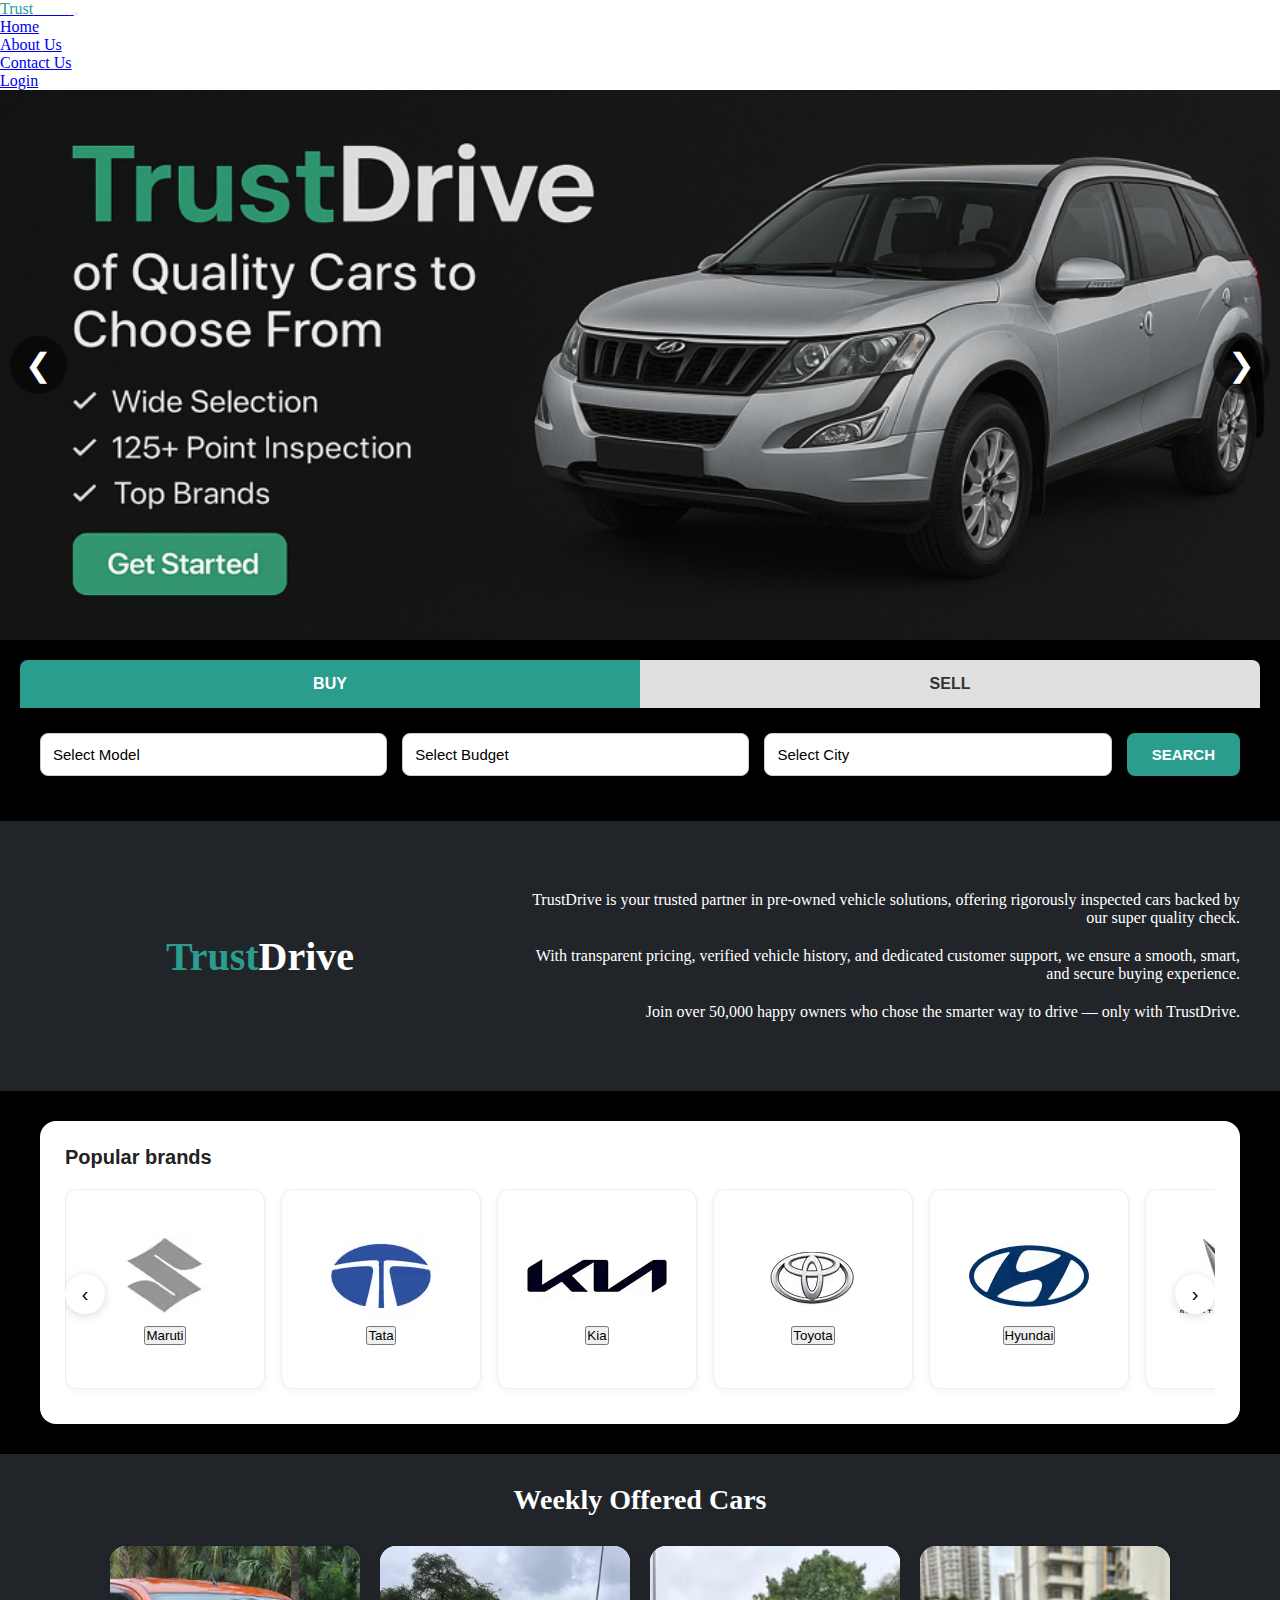
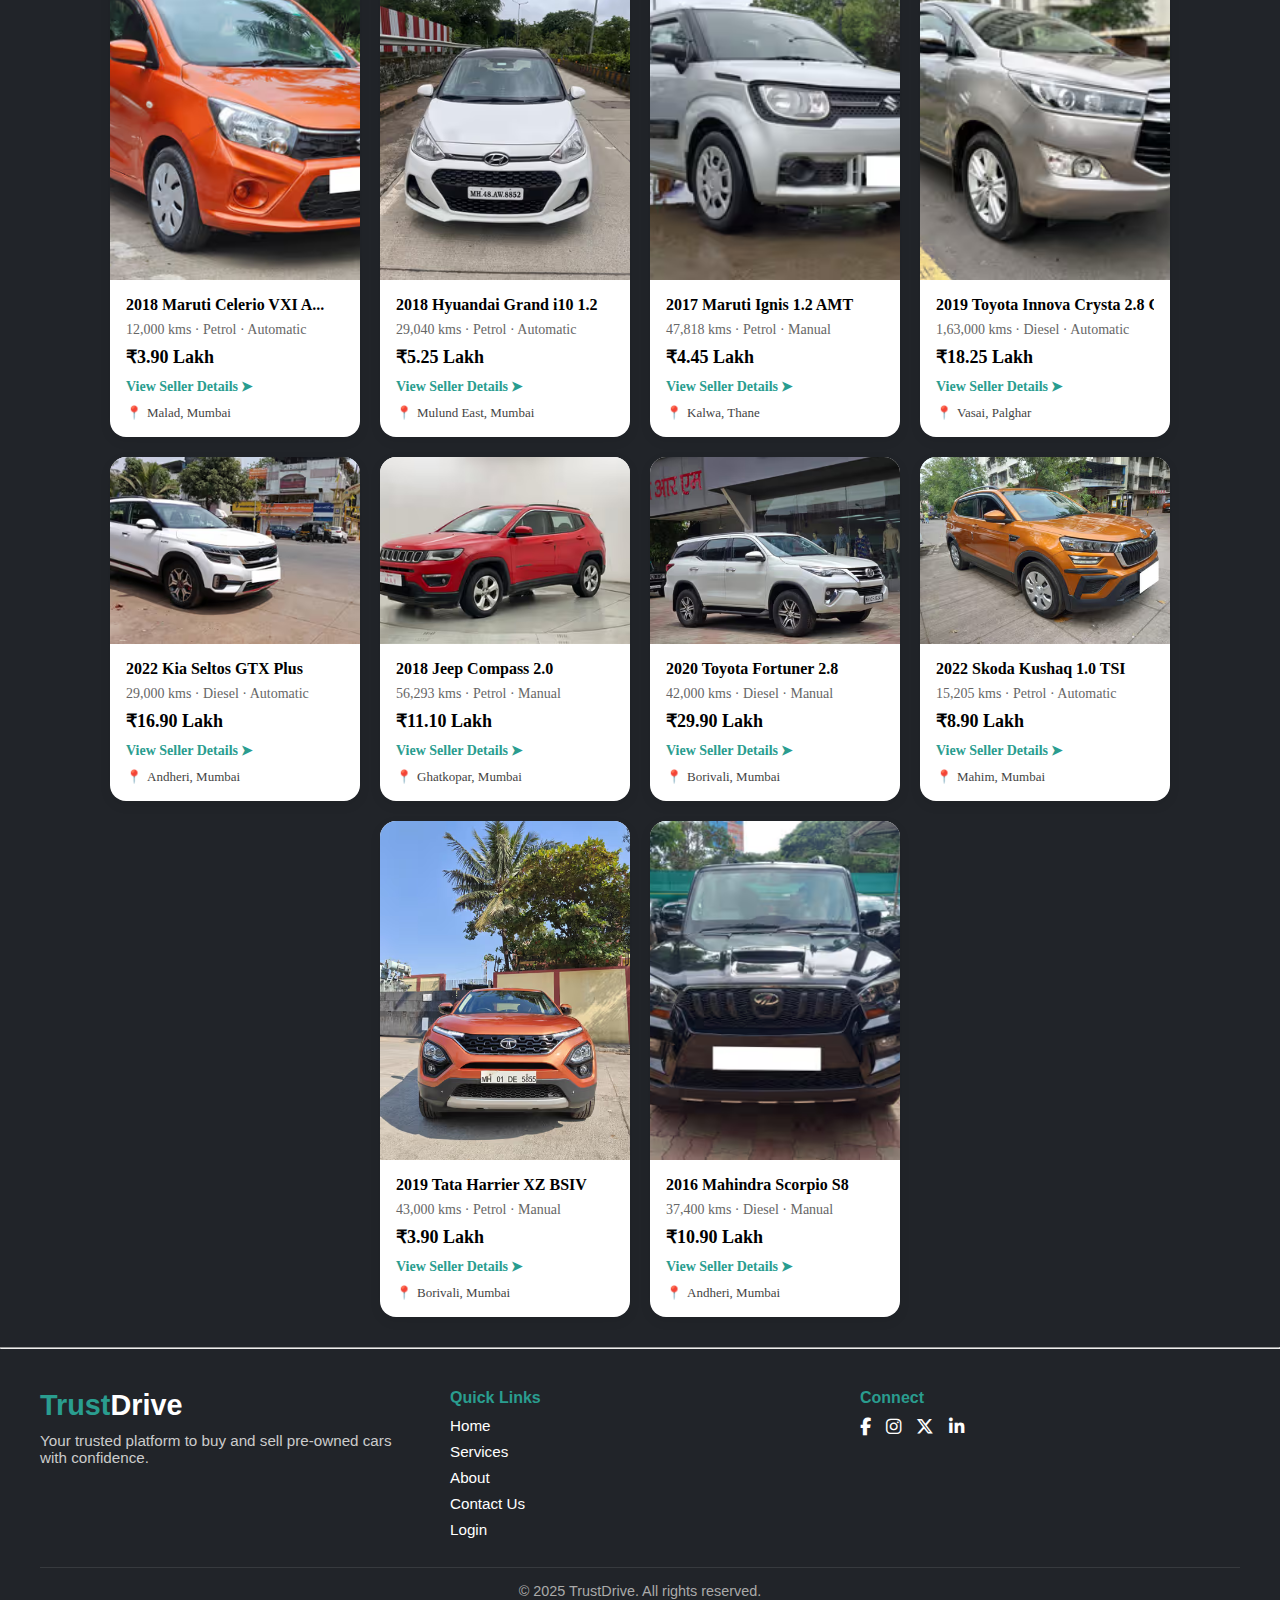
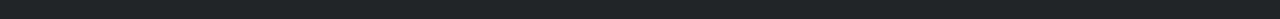
<file: index.html>
<!DOCTYPE html>
<html lang="en">
  <head>
    <meta charset="utf-8" />
    <meta name="viewport" content="width=device-width, initial-scale=1" />
    <title>Trust Drive</title>
    <link rel="stylesheet" href="/css/index.css" />
    <link
      href="https://cdn.jsdelivr.net/npm/bootstrap@5.3.7/dist/css/bootstrap.min.css"
      rel="stylesheet"
      integrity="sha384-LN+7fdVzj6u52u30Kp6M/trliBMCMKTyK833zpbD+pXdCLuTusPj697FH4R/5mcr"
      crossorigin="anonymous"
    />
     <link
      rel="stylesheet"
      href="https://cdnjs.cloudflare.com/ajax/libs/font-awesome/6.7.2/css/all.min.css"
      integrity="sha512-Evv84Mr4kqVGRNSgIGL/F/aIDqQb7xQ2vcrdIwxfjThSH8CSR7PBEakCr51Ck+w+/U6swU2Im1vVX0SVk9ABhg=="
      crossorigin="anonymous"
      referrerpolicy="no-referrer"
    />
  </head>

  <body>
    <nav class="navbar navbar-expand-lg navbar-dark bg-dark px-3">
      <a class="navbar-brand fw-bold" href="/index.html">
        <span style="color: #2a9d8f">Trust</span
        ><span style="color: #ffffff">Drive</span>
      </a>

      <button
        class="navbar-toggler"
        type="button"
        data-bs-toggle="collapse"
        data-bs-target="#navbarNav"
      >
        <span class="navbar-toggler-icon"></span>
      </button>

      <div class="collapse navbar-collapse w-100" id="navbarNav">
        <div class="d-flex justify-content-center flex-grow-1">
          <ul class="navbar-nav">
            <li class="nav-item">
              <a class="nav-link active" href="/index.html">Home</a>
            </li>
            <li class="nav-item">
              <a class="nav-link" href="/aboutus.html">About Us</a>
            </li>
            <li class="nav-item">
              <a class="nav-link" href="/contact-us.html">Contact Us</a>
            </li>
          </ul>
        </div>

        <ul class="navbar-nav ms-auto">
          <li class="nav-item">
            <a class="nav-link d-flex justify-content-center" href="/login.html">Login</a>
          </li>
        </ul>
      </div>
    </nav>

    <div class="carousel-container">
      <div class="carousel">
        <div
          class="carousel-slide active"
          style="background-image: url('/img/baanner1.png')"
        ></div>
        <div
          class="carousel-slide"
          style="background-image: url('/img/baanner2.png')"
        ></div>
        <div
          class="carousel-slide"
          style="background-image: url('/img/baanner3.png')"
        ></div>
        <div
          class="carousel-slide"
          style="background-image: url('/img/baanner4.png')"
        ></div>
      </div>
      <button class="prev" onclick="prevSlide()">❮</button>
      <button class="next" onclick="nextSlide()">❯</button>
    </div>

    <div class="car-tab-wrapper" style="background-color: black">
      <div class="tab-buttons">
        <button class="tab-btn active" data-tab="buy">BUY</button>
        <button class="tab-btn" data-tab="sell">SELL</button>
      </div>

      <div class="form-box">
        <form id="buy-form" class="tab-form active-form">
          <select>
            <option>Select Model</option>
          </select>
          <select>
            <option>Select Budget</option>
          </select>
          <select>
            <option>Select City</option>
          </select>
          <button type="submit" class="search-btn">SEARCH</button>
        </form>

        <form id="sell-form" class="tab-form">
          <select>
            <option>Select Model</option>
          </select>
          <select>
            <option>Model Year</option>
          </select>
          <select>
            <option>Select City</option>
          </select>
          <button type="submit" class="search-btn">SUBMIT</button>
        </form>
      </div>
    </div>

    <div class="information">
      <div class="brand">
        <p>
          <span style="color: #2a9d8f">Trust</span
          ><span style="color: #ffffff">Drive</span>
        </p>
      </div>

      <div class="rightinfo">
        <p>
          TrustDrive is your trusted partner in pre-owned vehicle solutions,
          offering rigorously inspected cars backed by our super quality check.
        </p>
        <p>
          With transparent pricing, verified vehicle history, and dedicated
          customer support, we ensure a smooth, smart, and secure buying
          experience.
        </p>
        <p>
          Join over 50,000 happy owners who chose the smarter way to drive —
          only with TrustDrive.
        </p>
      </div>
    </div>

    <div class="outer" style="background-color: black">
      <div class="brand-box">
        <h2 class="brand-title">Popular brands</h2>

        <div class="brand-scroll-wrapper hello">
          <button class="scroll-btn left" onclick="scrollBrandsLeft()">
            ‹
          </button>
          <div class="brand-scroll" id="brandScroll">
            <div class="brand-item">
              <img src="/img/maruti.avif" alt="Maruti" />
              <!-- <a href="/maruti.html"><span>Maruti</span></a> -->
               <button class="brandBtn" data-brand="maruti">Maruti</button>
            </div>
            <div class="brand-item">
              <img src="/img/tata.avif" alt="Tata" />
            
              <button class="brandBtn" data-brand="tata">Tata</button>
            </div>
            <div class="brand-item">
              <img src="/img/kia.avif" alt="Kia" />
              
              <button class="brandBtn" data-brand="kia">Kia</button>
            </div>
            <div class="brand-item">
              <img src="/img/toyota.avif" alt="Toyota" />
              
              <button class="brandBtn" data-brand="toyota">Toyota</button>
            </div>
            <div class="brand-item">
              <img src="/img/hyundai.avif" alt="Hyundai" />
              
              <button class="brandBtn" data-brand="hyundai">Hyundai</button>
            </div>
            <div class="brand-item">
              <img src="/img/mahindra.avif" alt="Mahindra" />
            
              <button class="brandBtn" data-brand="Mahindra">Mahindra</button>
            </div>
          </div>
          <button class="scroll-btn right" onclick="scrollBrandsRight()">
            ›
          </button>
        </div>
      </div>
    </div>


    
    <div class="card-container" style="background-color: #212429;">
      <h1 class="car-section-title">Weekly Offered Cars</h1>
      <div class="car-card">
        <img src="/carsForSale/Celerio 2018 VXI" alt="Car Image" />
        <div class="car-info">
          <h4>2018 Maruti Celerio VXI A...</h4>
          <div class="details">12,000 kms · Petrol · Automatic</div>
          <div class="price">₹3.90 Lakh</div>
          <div class="seller">View Seller Details ➤</div>
          <div class="location">Malad, Mumbai</div>
        </div>
      </div>

      <div class="car-card">
        <img src="/carsForSale/2018 Hyundai.avif" alt="Car Image" />
        <div class="car-info">
          <h4>2018 Hyuandai Grand i10 1.2</h4>
          <div class="details">29,040 kms · Petrol · Automatic</div>
          <div class="price">₹5.25 Lakh</div>
          <div class="seller">View Seller Details ➤</div>
          <div class="location">Mulund East, Mumbai</div>
        </div>
      </div>

      <div class="car-card">
        <img src="/carsForSale/2017 Maruti Ignis.avif" alt="Car Image" />
        <div class="car-info">
          <h4>2017 Maruti Ignis 1.2 AMT</h4>
          <div class="details">47,818 kms · Petrol · Manual</div>
          <div class="price">₹4.45 Lakh</div>
          <div class="seller">View Seller Details ➤</div>
          <div class="location">Kalwa, Thane</div>
        </div>
      </div>

      <div class="car-card">
        <img src="/carsForSale/2019 innova.avif" alt="Car Image" />
        <div class="car-info">
          <h4>2019 Toyota Innova Crysta 2.8 GX</h4>
          <div class="details">1,63,000 kms · Diesel · Automatic</div>
          <div class="price">₹18.25 Lakh</div>
          <div class="seller">View Seller Details ➤</div>
          <div class="location">Vasai, Palghar</div>
        </div>
      </div>

      <div class="car-card">
        <img src="/carsForSale/2022 Kia Seltos.avif" alt="Car Image" />
        <div class="car-info">
          <h4>2022 Kia Seltos GTX Plus</h4>
          <div class="details">29,000 kms · Diesel · Automatic</div>
          <div class="price">₹16.90 Lakh</div>
          <div class="seller">View Seller Details ➤</div>
          <div class="location">Andheri, Mumbai</div>
        </div>
      </div>

      <div class="car-card">
        <img src="/carsForSale/2018 Jeep Compass.avif" alt="Car Image" />
        <div class="car-info">
          <h4>2018 Jeep Compass 2.0</h4>
          <div class="details">56,293 kms · Petrol · Manual</div>
          <div class="price">₹11.10 Lakh</div>
          <div class="seller">View Seller Details ➤</div>
          <div class="location">Ghatkopar, Mumbai</div>
        </div>
      </div>


      <div class="car-card">
        <img src="/carsForSale/2020 Toyota Fortuner.avif" alt="Car Image" />
        <div class="car-info">
          <h4>2020 Toyota Fortuner 2.8 </h4>
          <div class="details">42,000 kms · Diesel · Manual</div>
          <div class="price">₹29.90 Lakh</div>
          <div class="seller">View Seller Details ➤</div>
          <div class="location">Borivali, Mumbai</div>
        </div>
      </div>

      <div class="car-card">
        <img src="/carsForSale/2022 Skoda Kushaq.avif" alt="Car Image" />
        <div class="car-info">
          <h4>2022 Skoda Kushaq 1.0 TSI</h4>
          <div class="details">15,205 kms · Petrol · Automatic</div>
          <div class="price">₹8.90 Lakh</div>
          <div class="seller">View Seller Details ➤</div>
          <div class="location">Mahim, Mumbai</div>
        </div>
      </div>

      <div class="car-card">
        <img src="/carsForSale/2019 tata Harrier.avif" alt="Car Image" />
        <div class="car-info">
          <h4>2019 Tata Harrier XZ BSIV</h4>
          <div class="details">43,000 kms · Petrol · Manual</div>
          <div class="price">₹3.90 Lakh</div>
          <div class="seller">View Seller Details ➤</div>
          <div class="location">Borivali, Mumbai</div>
        </div>
      </div>


      <div class="car-card">
        <img src="/carsForSale/2016 mahindra scorpio.avif" alt="Car Image" />
        <div class="car-info">
          <h4>2016 Mahindra Scorpio S8</h4>
          <div class="details">37,400 kms · Diesel · Manual</div>
          <div class="price">₹10.90 Lakh</div>
          <div class="seller">View Seller Details ➤</div>
          <div class="location">Andheri, Mumbai</div>
        </div>
      </div>
    </div>
<hr>
    <section class="testimonial-container">
     
    </section>


     

    
<footer class="trustdrive-footer">
  <div class="footer-container">
    <div class="footer-brand">
      <h2><span style="color: #2A9D8F;">Trust</span><span style="color: #FFFFFF;">Drive</span></h2>
      <p>Your trusted platform to buy and sell pre-owned cars with confidence.</p>
    </div>

    <div class="footer-links">
      <h4>Quick Links</h4>
      <ul>
        <li><a href="/index.html">Home</a></li>
        <li><a href="#">Services</a></li>
        <li><a href="/aboutus.html">About</a></li>
        <li><a href="/contact-us.html">Contact Us</a></li>
        <li><a href="/login.html">Login</a></li>
      </ul>
    </div>

    <div class="footer-social">
      <h4>Connect</h4>
      <div class="social-icons">
        <a href="#"><i class="fab fa-facebook-f"></i></a>
        <a href="#"><i class="fab fa-instagram"></i></a>
        <a href="#"><i class="fab fa-x-twitter"></i></a>
        <a href="#"><i class="fab fa-linkedin-in"></i></a>
      </div>
    </div>
  </div>

  <div class="footer-bottom">
    <p>&copy; 2025 TrustDrive. All rights reserved.</p>
  </div>
</footer>

    <script
      src="https://cdn.jsdelivr.net/npm/bootstrap@5.3.7/dist/js/bootstrap.bundle.min.js"
      integrity="sha384-ndDqU0Gzau9qJ1lfW4pNLlhNTkCfHzAVBReH9diLvGRem5+R9g2FzA8ZGN954O5Q"
      crossorigin="anonymous"
    ></script>
    <script src="/js/script.js"></script>
    <script src="/js/carFetch.js"></script>
  </body>
</html>
</file>
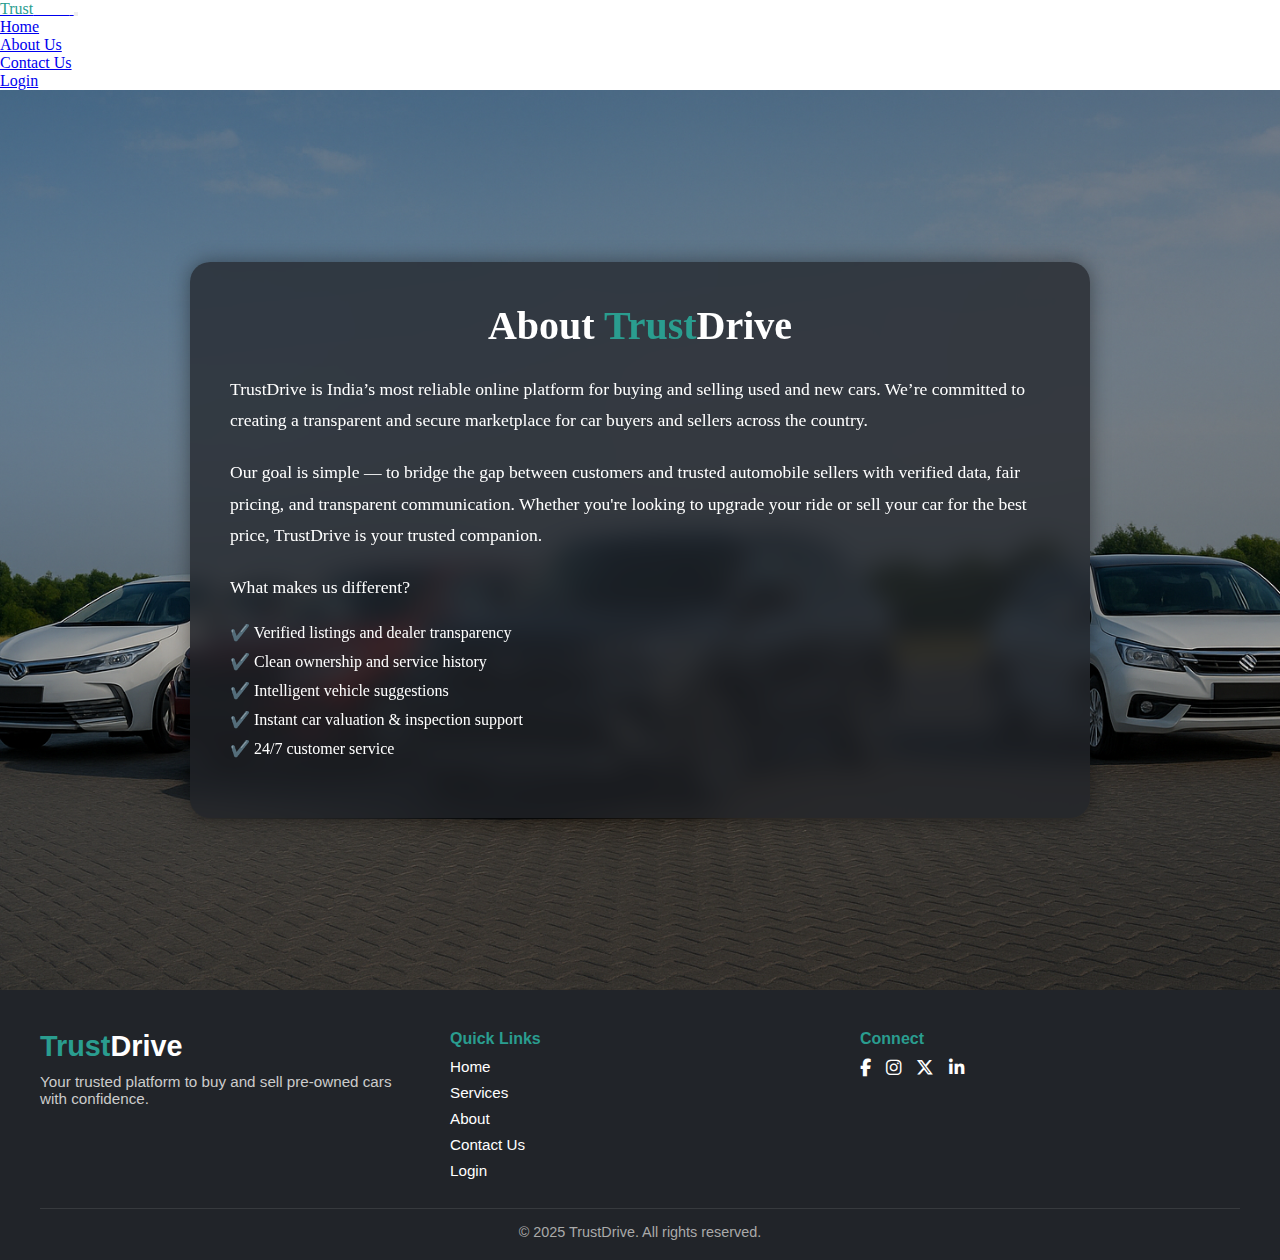
<file: aboutus.html>
<!DOCTYPE html>
<html lang="en">
<head>
    <meta charset="UTF-8">
    <meta name="viewport" content="width=device-width, initial-scale=1.0">
    <title>About Us</title>
</head>
<link rel="stylesheet" href="/css/aboutus.css" />
    <link
      href="https://cdn.jsdelivr.net/npm/bootstrap@5.3.7/dist/css/bootstrap.min.css"
      rel="stylesheet"
      integrity="sha384-LN+7fdVzj6u52u30Kp6M/trliBMCMKTyK833zpbD+pXdCLuTusPj697FH4R/5mcr"
      crossorigin="anonymous"
    />
     <link
      rel="stylesheet"
      href="https://cdnjs.cloudflare.com/ajax/libs/font-awesome/6.7.2/css/all.min.css"
      integrity="sha512-Evv84Mr4kqVGRNSgIGL/F/aIDqQb7xQ2vcrdIwxfjThSH8CSR7PBEakCr51Ck+w+/U6swU2Im1vVX0SVk9ABhg=="
      crossorigin="anonymous"
      referrerpolicy="no-referrer"
    />
<body>
    <nav class="navbar navbar-expand-lg navbar-dark bg-dark px-3">
      <a class="navbar-brand fw-bold" href="/index.html">
        <span style="color: #2a9d8f">Trust</span
        ><span style="color: #ffffff">Drive</span>
      </a>

      <button
        class="navbar-toggler"
        type="button"
        data-bs-toggle="collapse"
        data-bs-target="#navbarNav"
      >
        <span class="navbar-toggler-icon"></span>
      </button>

      <div class="collapse navbar-collapse w-100" id="navbarNav">
        <div class="d-flex justify-content-center flex-grow-1">
          <ul class="navbar-nav">
            <li class="nav-item">
              <a class="nav-link active" href="/index.html">Home</a>
            </li>
           
            <li class="nav-item">
              <a class="nav-link" href="/aboutus.html">About Us</a>
            </li>
            <li class="nav-item">
              <a class="nav-link" href="/contact-us.html">Contact Us</a>
            </li>
          </ul>
        </div>

        <ul class="navbar-nav ms-auto">
          <li class="nav-item">
            <a class="nav-link d-flex justify-content-center" href="/login.html">Login</a>
          </li>
        </ul>
      </div>
    </nav>


 <div class="about-container">
    <div class="overlay">
      <div class="about-box">
        <h1>About <span class="green">Trust</span><span class="white">Drive</span></h1>
        <p>
          TrustDrive is India’s most reliable online platform for buying and selling used and new cars.
          We’re committed to creating a transparent and secure marketplace for car buyers and sellers across the country.
        </p>
        <p>
          Our goal is simple — to bridge the gap between customers and trusted automobile sellers with verified data,
          fair pricing, and transparent communication. Whether you're looking to upgrade your ride or sell your car
          for the best price, TrustDrive is your trusted companion.
        </p>
        <p>What makes us different?</p>
        <ul>
          <li>✔️ Verified listings and dealer transparency</li>
          <li>✔️ Clean ownership and service history</li>
          <li>✔️ Intelligent vehicle suggestions</li>
          <li>✔️ Instant car valuation & inspection support</li>
          <li>✔️ 24/7 customer service</li>
        </ul>
       
      </div>
    </div>
  </div>

    
<footer class="trustdrive-footer">
  <div class="footer-container">
    <div class="footer-brand">
      <h2><span style="color: #2A9D8F;">Trust</span><span style="color: #FFFFFF;">Drive</span></h2>
      <p>Your trusted platform to buy and sell pre-owned cars with confidence.</p>
    </div>

    <div class="footer-links">
      <h4>Quick Links</h4>
      <ul>
        <li><a href="/index.html">Home</a></li>
        <li><a href="#">Services</a></li>
        <li><a href="#">About</a></li>
        <li><a href="/contact-us.html">Contact Us</a></li>
        <li><a href="#">Login</a></li>
      </ul>
    </div>

    <div class="footer-social">
      <h4>Connect</h4>
      <div class="social-icons">
        <a href="#"><i class="fab fa-facebook-f"></i></a>
        <a href="#"><i class="fab fa-instagram"></i></a>
        <a href="#"><i class="fab fa-x-twitter"></i></a>
        <a href="#"><i class="fab fa-linkedin-in"></i></a>
      </div>
    </div>
  </div>

  <div class="footer-bottom">
    <p>&copy; 2025 TrustDrive. All rights reserved.</p>
  </div>
</footer>
</body>
 <script
      src="https://cdn.jsdelivr.net/npm/bootstrap@5.3.7/dist/js/bootstrap.bundle.min.js"
      integrity="sha384-ndDqU0Gzau9qJ1lfW4pNLlhNTkCfHzAVBReH9diLvGRem5+R9g2FzA8ZGN954O5Q"
      crossorigin="anonymous"
    ></script>
    <script src="/js/script.js"></script>
</html>
</file>
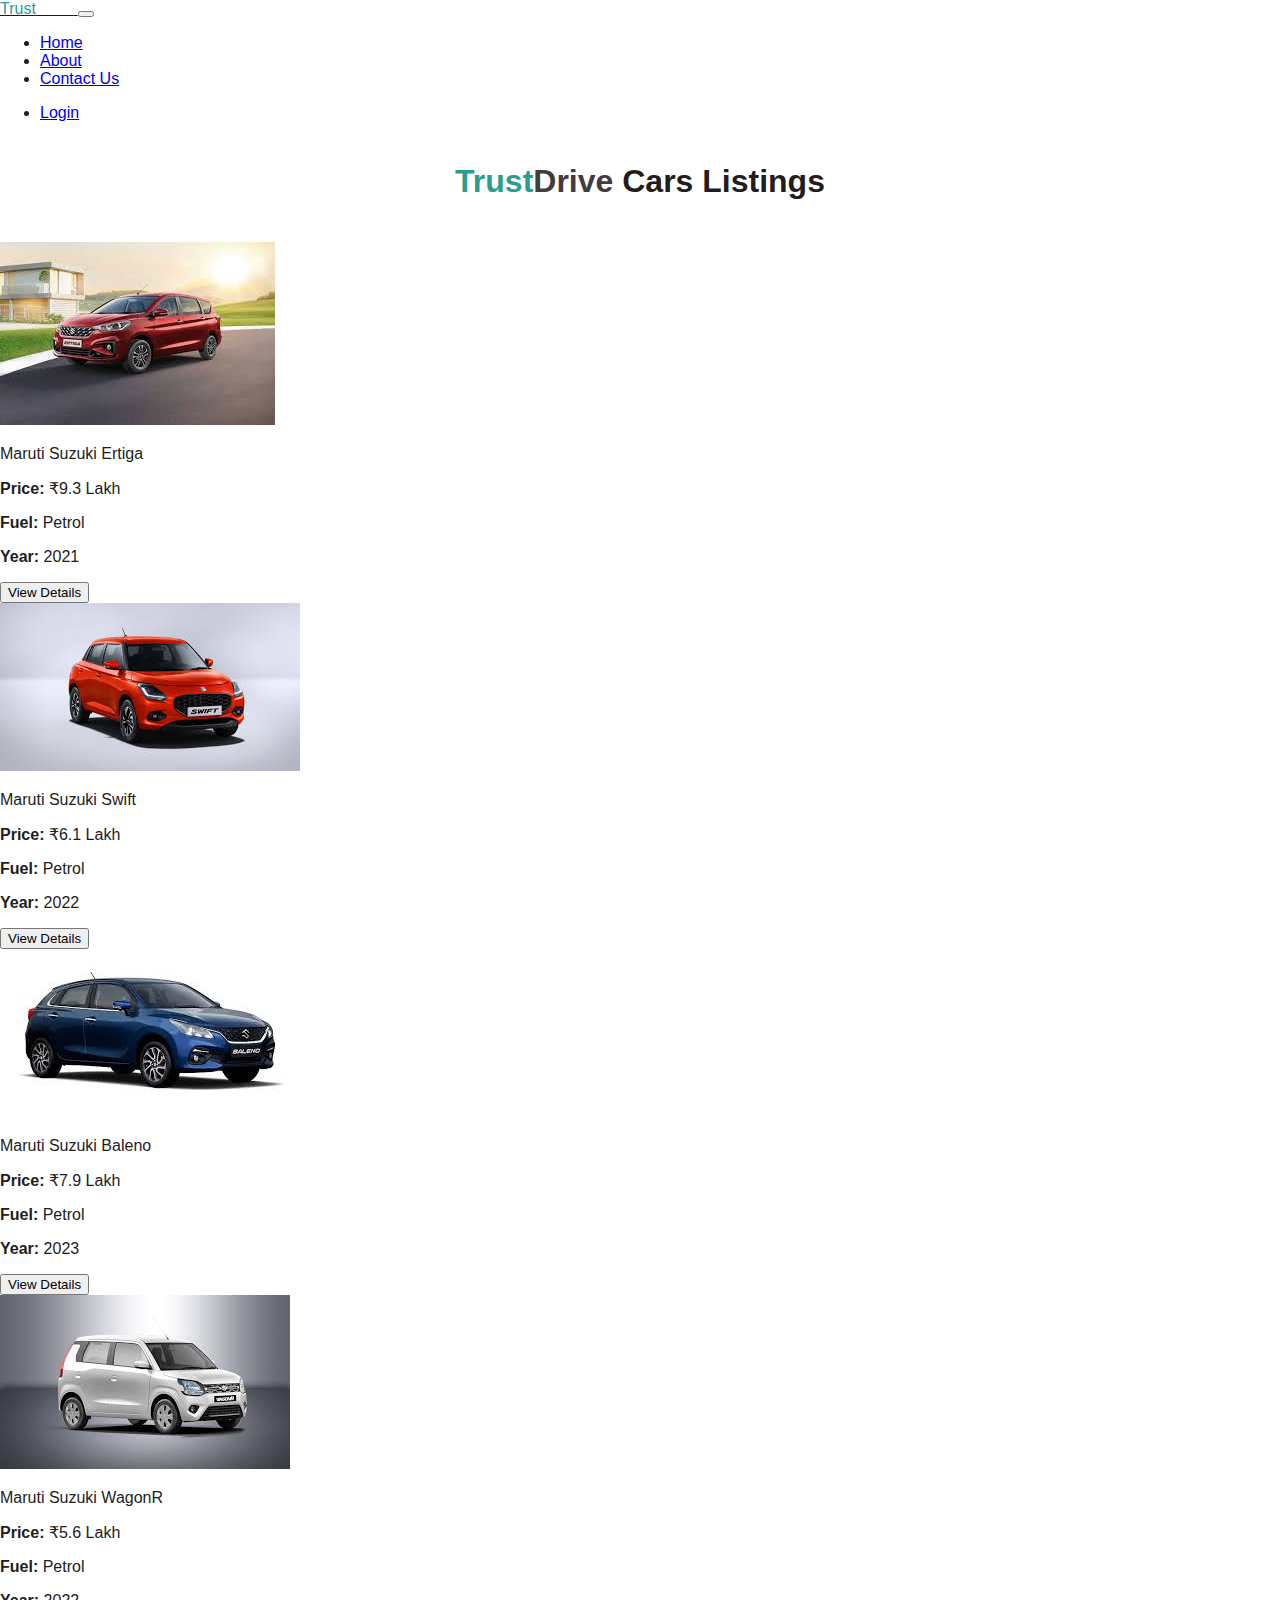
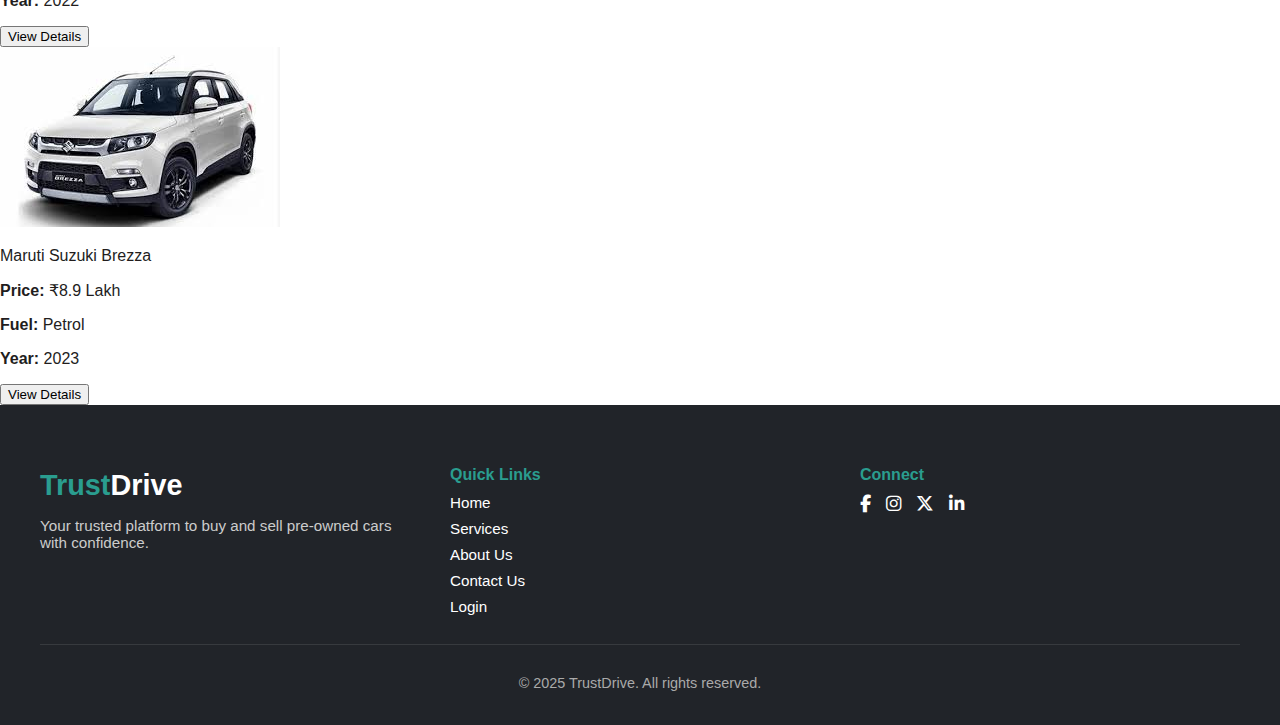
<file: Carpage.html>
<!DOCTYPE html>
<html lang="en">
<head>
    <meta charset="UTF-8">
    <meta name="viewport" content="width=device-width, initial-scale=1.0">
    <title>CarPage</title>
   
    <link rel="stylesheet" href="/css/maruti.css" />
    <link
      href="https://cdn.jsdelivr.net/npm/bootstrap@5.3.7/dist/css/bootstrap.min.css"
      rel="stylesheet"
      integrity="sha384-LN+7fdVzj6u52u30Kp6M/trliBMCMKTyK833zpbD+pXdCLuTusPj697FH4R/5mcr"
      crossorigin="anonymous"
    />
     <link
      rel="stylesheet"
      href="https://cdnjs.cloudflare.com/ajax/libs/font-awesome/6.7.2/css/all.min.css"
      integrity="sha512-Evv84Mr4kqVGRNSgIGL/F/aIDqQb7xQ2vcrdIwxfjThSH8CSR7PBEakCr51Ck+w+/U6swU2Im1vVX0SVk9ABhg=="
      crossorigin="anonymous"
      referrerpolicy="no-referrer"
    />
</head>
<body>
    <nav class="navbar navbar-expand-lg navbar-dark bg-dark px-3">
      <a class="navbar-brand fw-bold" href="/index.html">
        <span style="color: #2a9d8f">Trust</span
        ><span style="color: #ffffff">Drive</span>
      </a>

      <button
        class="navbar-toggler"
        type="button"
        data-bs-toggle="collapse"
        data-bs-target="#navbarNav"
      >
        <span class="navbar-toggler-icon"></span>
      </button>

      <div class="collapse navbar-collapse w-100" id="navbarNav">
        <div class="d-flex justify-content-center flex-grow-1">
          <ul class="navbar-nav">
            <li class="nav-item">
              <a class="nav-link active" href="/index.html">Home</a>
            </li>
            
            <li class="nav-item">
              <a class="nav-link" href="/aboutus.html">About</a>
            </li>
            <li class="nav-item">
              <a class="nav-link" href="/contact-us.html">Contact Us</a>
            </li>
          </ul>
        </div>

        <ul class="navbar-nav ms-auto">
          <li class="nav-item">
            <a class="nav-link d-flex justify-content-center" href="/login.html">Login</a>
          </li>
        </ul>
      </div>
    </nav>


    <h1 class="page-heading">
    <span style="color: #2A9D8F;">Trust</span><span style="color: rgb(68, 60, 60);">Drive</span> Cars Listings
  </h1>

  <div class="card_container"></div>


    <footer class="trustdrive-footer">
  <div class="footer-container">
    <div class="footer-brand">
      <h2><span style="color: #2A9D8F;">Trust</span><span style="color: #FFFFFF;">Drive</span></h2>
      <p>Your trusted platform to buy and sell pre-owned cars with confidence.</p>
    </div>

    <div class="footer-links">
      <h4>Quick Links</h4>
      <ul>
        <li><a href="/index.html">Home</a></li>
        <li><a href="#">Services</a></li>
        <li><a href="/aboutus.html">About Us</a></li>
        <li><a href="/contact-us.html">Contact Us</a></li>
        <li><a href="/login.html">Login</a></li>
      </ul>
    </div>

    <div class="footer-social">
      <h4>Connect</h4>
      <div class="social-icons">
        <a href="#"><i class="fab fa-facebook-f"></i></a>
        <a href="#"><i class="fab fa-instagram"></i></a>
        <a href="#"><i class="fab fa-x-twitter"></i></a>
        <a href="#"><i class="fab fa-linkedin-in"></i></a>
      </div>
    </div>
  </div>

  <div class="footer-bottom">
    <p>&copy; 2025 TrustDrive. All rights reserved.</p>
  </div>
</footer>
 <script src="/js/script.js"></script>
    <script src="/js/carFetch.js"></script>
</body>
</html>
</file>
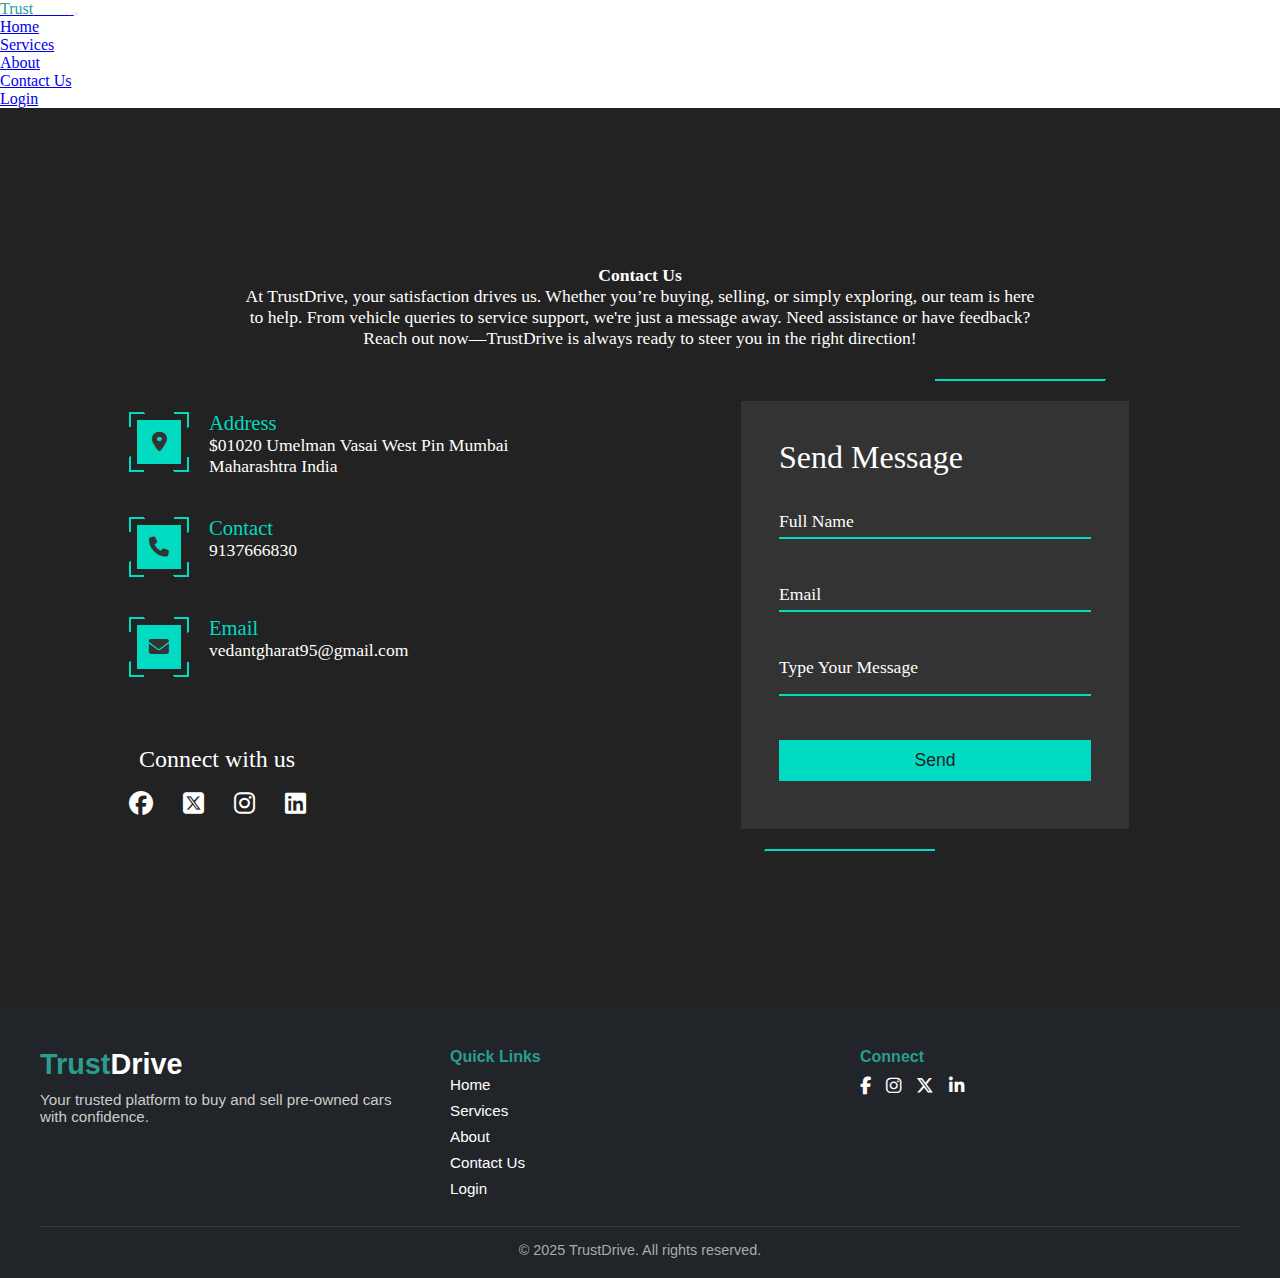
<file: contact-us.html>
<!DOCTYPE html>
<html lang="en">
  <head>
    <meta charset="UTF-8" />
    <meta name="viewport" content="width=device-width, initial-scale=1.0" />
    <link rel="stylesheet" href="/css/contact-us.css" />
    <link
      rel="stylesheet"
      href="https://cdnjs.cloudflare.com/ajax/libs/font-awesome/6.7.2/css/all.min.css"
      integrity="sha512-Evv84Mr4kqVGRNSgIGL/F/aIDqQb7xQ2vcrdIwxfjThSH8CSR7PBEakCr51Ck+w+/U6swU2Im1vVX0SVk9ABhg=="
      crossorigin="anonymous"
      referrerpolicy="no-referrer"
    />
     <link
      href="https://cdn.jsdelivr.net/npm/bootstrap@5.3.7/dist/css/bootstrap.min.css"
      rel="stylesheet"
      integrity="sha384-LN+7fdVzj6u52u30Kp6M/trliBMCMKTyK833zpbD+pXdCLuTusPj697FH4R/5mcr"
      crossorigin="anonymous"
    />
    <title>Contact Us</title>
  </head>
  <body>

    <nav class="navbar navbar-expand-lg navbar-dark bg-dark px-3">
      <a class="navbar-brand fw-bold" href="/index.html">
        <span style="color: #2a9d8f">Trust</span
        ><span style="color: #ffffff">Drive</span>
      </a>

      <button
        class="navbar-toggler"
        type="button"
        data-bs-toggle="collapse"
        data-bs-target="#navbarNav"
      >
        <span class="navbar-toggler-icon"></span>
      </button>

      <div class="collapse navbar-collapse w-100" id="navbarNav">
        <div class="d-flex justify-content-center flex-grow-1">
          <ul class="navbar-nav">
            <li class="nav-item">
              <a class="nav-link active" href="/index.html">Home</a>
            </li>
            <li class="nav-item">
              <a class="nav-link" href="#">Services</a>
            </li>
            <li class="nav-item">
              <a class="nav-link" href="#">About</a>
            </li>
            <li class="nav-item">
              <a class="nav-link" href="/contact-us.html">Contact Us</a>
            </li>
          </ul>
        </div>

        <ul class="navbar-nav ms-auto">
          <li class="nav-item">
            <a class="nav-link d-flex justify-content-center" href="/login.html">Login</a>
          </li>
        </ul>
      </div>
    </nav>



    <section class="contact">
      <div class="content">
        <h2>Contact Us</h2>
        <p>
          At TrustDrive, your satisfaction drives us. Whether you’re buying, selling, or simply exploring, our team is here to help. From vehicle queries to service support, we're just a message away. Need assistance or have feedback? Reach out now—TrustDrive is always ready to steer you in the right direction!
        </p>
      </div>
      <div class="container">
        <div class="contactInfo">
          <div class="box">
            <div class="icon">
              <b><i class="fa-solid fa-location-dot"></i></b>
            </div>
            <div class="text">
              <h3>Address</h3>
              <p>
                $01020 Umelman Vasai West Pin Mumbai <br />Maharashtra India
              </p>
            </div>
          </div>
          <div class="box">
            <div class="icon">
              <b><i class="fa-solid fa-phone"></i></b>
            </div>
            <div class="text">
              <h3>Contact</h3>
              <p>9137666830</p>
            </div>
          </div>
          <div class="box">
            <div class="icon">
              <b><i class="fa-solid fa-envelope"></i></b>
            </div>
            <div class="text">
              <h3>Email</h3>
              <p>vedantgharat95@gmail.com</p>
            </div>
          </div>
          <h2 class="txt">Connect with us</h2>
          <ul class="sci">
            <li>
              <a href="#"><i class="fa-brands fa-facebook"></i></a>
            </li>
            <li>
              <a href="#"><i class="fa-brands fa-square-x-twitter"></i></a>
            </li>
            <li>
              <a href="#"><i class="fa-brands fa-instagram"></i></a>
            </li>
            <li>
              <a href="#"><i class="fa-brands fa-linkedin"></i></a>
            </li>
          </ul>
        </div>

        <div class="contactForm">
          <form action="">
            <h2>Send Message</h2>
            <div class="inputBox">
              <input type="text" name="" required="required">
              <span>Full Name</span>
            </div>
            <div class="inputBox">
              <input type="text" name="" required="required">
              <span>Email</span>
            </div>
            <div class="inputBox">
              <textarea name="" required="required" ></textarea>
              <span>Type Your Message</span>
            </div>
            <div class="inputBox">
              <input type="submit" value="Send">
            </div>
          </form>
        </div>
      </div>
    </section>

    <footer class="trustdrive-footer">
  <div class="footer-container">
    <div class="footer-brand">
      <h2><span style="color: #2A9D8F;">Trust</span><span style="color: #FFFFFF;">Drive</span></h2>
      <p>Your trusted platform to buy and sell pre-owned cars with confidence.</p>
    </div>

    <div class="footer-links">
      <h4>Quick Links</h4>
      <ul>
        <li><a href="/index.html">Home</a></li>
        <li><a href="#">Services</a></li>
        <li><a href="#">About</a></li>
        <li><a href="/contact-us.html">Contact Us</a></li>
        <li><a href="#">Login</a></li>
      </ul>
    </div>

    <div class="footer-social">
      <h4>Connect</h4>
      <div class="social-icons">
        <a href="#"><i class="fab fa-facebook-f"></i></a>
        <a href="#"><i class="fab fa-instagram"></i></a>
        <a href="#"><i class="fab fa-x-twitter"></i></a>
        <a href="#"><i class="fab fa-linkedin-in"></i></a>
      </div>
    </div>
  </div>

  <div class="footer-bottom">
    <p>&copy; 2025 TrustDrive. All rights reserved.</p>
  </div>
</footer>

    <script
      src="https://cdn.jsdelivr.net/npm/bootstrap@5.3.7/dist/js/bootstrap.bundle.min.js"
      integrity="sha384-ndDqU0Gzau9qJ1lfW4pNLlhNTkCfHzAVBReH9diLvGRem5+R9g2FzA8ZGN954O5Q"
      crossorigin="anonymous"
    ></script>
    <script src="/js/script.js"></script>
  </body>
</html>
</file>
<file: css/index.css>
@import url("https://fonts.googleapis.com/css2?family=Roboto:wght@400;500;700&display=swap");


* {
  margin: 0;
  padding: 0;
  box-sizing: border-box;
  
  
}

html, body {
  height: 100%;
}

/*Navbar*/
nav ul{
    gap: 20px;
  
}

.nav-brand{
    font-weight: bold;
}

/*Slider*/
.carousel-container {
  position: relative;
  width: 100%;
  max-width: 100%;
  height: 550px;
  overflow: hidden;
  margin: 0 auto;
}

.carousel {
  display: flex;
  width: 100%;
  height: 100%;
}

.carousel-slide {
  width: 100%;
  height: 550px;
  background-size: 100% 100%; 
  background-position: center;
  background-repeat: no-repeat;
  display: none;
}

.carousel-slide.active {
  display: block;
}

.prev, .next {
  position: absolute;
  top: 50%;
  transform: translateY(-50%);
  background-color: rgba(0,0,0,0.5);
  border: none;
  color: white;
  font-size: 2rem;
  padding: 10px 15px;
  cursor: pointer;
  z-index: 2;
  border-radius: 50%;
}

.prev:hover, .next:hover {
  background-color: rgba(0,0,0,0.7);
}

.prev { left: 10px; }
.next { right: 10px; }


/*Buy Sell Toggle*/
.car-tab-wrapper {
  width: 100%;
  margin-top: 0; /* or try -20px if needed */
  padding-top: 0;
  padding: 20px;
}

.tab-buttons {
  display: flex;
  border-radius: 8px 8px 0 0;
  overflow: hidden;
  position: relative;
}

.tab-btn {
  flex: 1;
  padding: 15px 0;
  text-align: center;
  font-weight: bold;
  font-size: 16px;
  text-transform: uppercase;
  background-color: #e0e0e0;
  color: #333;
  border: none;
  cursor: pointer;
  position: relative;
  transition: background-color 0.3s ease;
}

.tab-btn.active {
  background-color: #2a9d8f;
  color: white;
  
}

.tab-btn.active::after {
  content: "";
  position: absolute;
  bottom: -12px;
  left: 50%;
  transform: translateX(-50%);
  border-left: 12px solid transparent;
  border-right: 12px solid transparent;
 
}

.tab-btn:nth-child(2).active {
  background-color: #2a9d8f;
}

.tab-btn:nth-child(2).active::after {
  border-top: 12px solid #2a9d8f;
}

/* Form Box */
.form-box {
  background: rgb(0, 0, 0);
  padding: 25px 20px;
  border-radius: 0 0 12px 12px;
  box-shadow: 0 5px 20px rgba(0,0,0,0.1);
}

.tab-form {
  display: none;
  gap: 15px;
  flex-wrap: wrap;
}

.tab-form.active-form {
  display: flex;
}

.tab-form select {
  flex: 1;
  min-width: 200px;
  padding: 12px;
  border-radius: 8px;
  border: 1px solid #ccc;
  font-size: 15px;
  background: white;
  appearance: none;
}

.search-btn {
  background-color: #2a9d8f;
  color: white;
  border: none;
  padding: 12px 25px;
  border-radius: 8px;
  font-weight: bold;
  font-size: 15px;
  cursor: pointer;
  transition: background 0.3s ease;
}

.tab-form#sell-form .search-btn {
  background-color: #2a9d8f;
}

.search-btn:hover {
  opacity: 0.9;
}

@media (max-width: 768px) {
  .tab-form {
    flex-direction: column;
  }

  .tab-form select,
  .search-btn {
    width: 100%;
  }
}




/*The Name with Right side INFO*/
.information {
  display: flex;
  flex-wrap: wrap;
  padding: 40px 20px;
background-color: #212529;
}

.brand {
  flex: 1 1 300px;
  display: flex;
  align-items: center;
  justify-content: center;
  font-size: 2.5rem;
  font-weight: bold;
  padding: 20px;
}

.brand span:first-child {
  color: #2A9D8F;
}

.brand span:last-child {
  color: #ffffff;
}

.rightinfo {
  flex: 2 1 400px;
  display: flex;
  flex-direction: column;
  justify-content: center;
  padding: 20px;
  text-align: right;
}

.rightinfo p {
  margin: 10px 0;
  color: #ffffff;
}

@media (max-width: 768px) {
  .information {
    flex-direction: column;
    text-align: center;
  }

  .rightinfo {
    text-align: center;
  }
}

.select{
    background-color: black;
}




/*Brand Cars*/
.outer{
  display: flex;
  align-items: center;
  justify-content: center;
  padding-top: 30px;
  padding-bottom: 30px;
}
.brand-box {
  background-color: #ffffff;
  border-radius: 16px;
  padding: 25px;
  max-width: 1200px;

  box-shadow: 0 5px 20px rgba(0, 0, 0, 0.06);
  font-family: "Segoe UI", sans-serif;
}

.brand-title {
  font-size: 20px;
  font-weight: 600;
  color: #222;
  margin-bottom: 20px;
}

.brand-scroll-wrapper {
  position: relative;
  overflow: hidden;
}

.brand-scroll {
  display: flex;
  gap: 16px;
  overflow-x: auto;
  padding-bottom: 10px;
  scroll-behavior: smooth;
}

.brand-scroll::-webkit-scrollbar {
  display: none;
}

.brand-item {
  flex: 0 0 auto;
  width: 200px;
  height: 200px;
  border-radius: 12px;
  background-color: #fff;
  border: 1px solid #eee;
  box-shadow: 0 2px 8px rgba(0,0,0,0.05);
  text-align: center;
  padding: 10px;
  display: flex;              
  flex-direction: column;    
  align-items: center;        
  justify-content: center;    
  transition: transform 0.3s ease;
}


.brand-item:hover {
  transform: translateY(-5px);
}

.brand-item img {
  max-width: 180px;
  max-height: 180px;
  margin-bottom: 8px;
}

.brand-item span {
  display: block;
  font-size: 14px;
  font-weight: 500;
  color: #333;
}

/* Scroll Button */
.scroll-btn {
  position: absolute;
  top: 50%;
  transform: translateY(-50%);
  background: #fff;
  border: none;
  box-shadow: 0 2px 10px rgba(0,0,0,0.15);
  width: 40px;
  height: 40px;
  border-radius: 50%;
  font-size: 20px;
  cursor: pointer;
  z-index: 1;
  transition: background 0.3s ease;
}

.scroll-btn:hover {
  background-color: #f0f0f0;
}

.scroll-btn.left {
  left: 0;
}

.scroll-btn.right {
  right: 0;
}
                      
.scroll-btn:hover {
  background-color: #f0f0f0;
}


/*Car Cards*/
.car-section-title {
  width: 100%;
  text-align: center;
  color: white;
  font-size: 28px;
  font-weight: 600;
  margin-bottom: 10px;
}
.card-container {
  display: flex;
  flex-wrap: wrap;
  flex-direction: row;
  gap: 20px;
  justify-content: center;
  padding-top: 30px;
  padding-bottom: 30px;
}

.car-card {
  background-color: #ffffff;
  border-radius: 16px;
  box-shadow: 0 4px 12px rgba(0, 0, 0, 0.08);
  overflow: hidden;
  height: auto;
  width: 250px;
  display: flex;
  flex-direction: column;
  transition: transform 0.2s;
  
}

.car-card:hover {
  transform: translateY(-5px);
}

.car-card img {
  width: 100%;
  height: 100%;
  object-fit: cover;
}

.car-info {
  padding: 16px;
}

.car-info h4 {
  font-size: 16px;
  margin: 0 0 8px;
  font-weight: 600;
  white-space: nowrap;
  overflow: hidden;

}

.car-info .details {
  font-size: 14px;
  color: #666;
  margin-bottom: 8px;
}

.car-info .price {
  font-size: 18px;
  color: #000;
  font-weight: 600;
  margin-bottom: 10px;
}

.car-info .seller {
  color:#2a9d8f;
  font-weight: 600;
  font-size: 14px;
  cursor: pointer;
}

.car-info .location {
  display: flex;
  align-items: center;
  margin-top: 10px;
  font-size: 13px;
  color: #444;
}

.location::before {
  content: "📍";
  margin-right: 5px;
}


/*Testimonials*/

/*Footer*/
.trustdrive-footer {
  background-color: #212429;
  color: white;
  padding: 40px 20px 20px;
  font-family: 'Segoe UI', sans-serif;
}

.footer-container {
  display: flex;
  flex-wrap: wrap;
  justify-content: space-between;
  gap: 30px;
  max-width: 1200px;
  margin: auto;
  border-bottom: 1px solid rgba(255, 255, 255, 0.1);
  padding-bottom: 20px;
}

.footer-brand,
.footer-links,
.footer-social {
  flex: 1 1 250px;
  min-width: 200px;
}

.footer-brand h2 {
  font-size: 1.8rem;
  margin-bottom: 10px;
}

.footer-brand p {
  color: #ccc;
  font-size: 0.95rem;
}

.footer-links h4,
.footer-social h4 {
  margin-bottom: 10px;
  color: #2A9D8F;
}

.footer-links ul {
  list-style: none;
  padding: 0;
  margin: 0;
}

.footer-links li {
  margin-bottom: 8px;
}

.footer-links a {
  text-decoration: none;
  color: white;
  font-size: 0.95rem;
  transition: color 0.3s ease;
}

.footer-links a:hover {
  color: #2A9D8F;
}

.social-icons {
  display: flex;
  gap: 15px;
}

.social-icons a {
  color: white;
  font-size: 1.1rem;
  transition: color 0.3s ease;
}

.social-icons a:hover {
  color: #2A9D8F;
}

.footer-bottom {
  text-align: center;
  padding-top: 15px;
  font-size: 0.9rem;
  color: #aaa;
}


@media (max-width: 768px) {
  .footer-container {
    flex-direction: column;
    text-align: center;
    align-items: center;
  }

  .social-icons {
    justify-content: center;
  }

  .footer-links ul {
    padding: 0;
  }
}
</file>
<file: css/aboutus.css>
@import url("https://fonts.googleapis.com/css2?family=Roboto:wght@400;500;700&display=swap");


* {
  margin: 0;
  padding: 0;
  box-sizing: border-box;
  
  
}


html, body {
  height: 100%;
}

/*Navbar*/
nav ul{
    gap: 20px;
  
}

.nav-brand{
    font-weight: bold;
}

/*Main content*/
.about-container {
  background-image: url('/img/aboutbanner.png'); 
  background-size: cover;
  background-position: center;
  height: 100vh;
  width: 100%;
  position: relative;
}

.overlay {
  display: flex;
  align-items: center;
  justify-content: center;
  height: 100%;
  width: 100%;
  padding: 40px;
}

.about-box {
  max-width: 900px;
  width: 100%;
  background: rgba(33, 36, 41, 0.75);
  backdrop-filter: blur(12px);
  border-radius: 20px;
  padding: 40px;
  color: white;
  box-shadow: 0 0 20px rgba(0, 0, 0, 0.4);
  text-align: left;
}

.about-box h1 {
  font-size: 2.5em;
  margin-bottom: 25px;
  text-align: center;
}

.green {
  color: #2A9D8F;
}

.white {
  color: #fff;
}

.about-box p {
  margin-bottom: 20px;
  line-height: 1.8;
  font-size: 1.1rem;
}

.about-box ul {
  list-style-type: none;
  padding-left: 0;
  margin-bottom: 20px;
}

.about-box li {
  margin: 10px 0;
  font-size: 1rem;
}

/* Responsive */
@media (max-width: 768px) {
  .overlay {
    padding: 20px;
  }

  .about-box {
    padding: 25px;
    max-width: 100%;
  }

  .about-box h1 {
    font-size: 2em;
  }
}


/*Footer*/
.trustdrive-footer {
  background-color: #212429;
  color: white;
  padding: 40px 20px 20px;
  font-family: 'Segoe UI', sans-serif;
}

.footer-container {
  display: flex;
  flex-wrap: wrap;
  justify-content: space-between;
  gap: 30px;
  max-width: 1200px;
  margin: auto;
  border-bottom: 1px solid rgba(255, 255, 255, 0.1);
  padding-bottom: 20px;
}

.footer-brand,
.footer-links,
.footer-social {
  flex: 1 1 250px;
  min-width: 200px;
}

.footer-brand h2 {
  font-size: 1.8rem;
  margin-bottom: 10px;
}

.footer-brand p {
  color: #ccc;
  font-size: 0.95rem;
}

.footer-links h4,
.footer-social h4 {
  margin-bottom: 10px;
  color: #2A9D8F;
}

.footer-links ul {
  list-style: none;
  padding: 0;
  margin: 0;
}

.footer-links li {
  margin-bottom: 8px;
}

.footer-links a {
  text-decoration: none;
  color: white;
  font-size: 0.95rem;
  transition: color 0.3s ease;
}

.footer-links a:hover {
  color: #2A9D8F;
}

.social-icons {
  display: flex;
  gap: 15px;
}

.social-icons a {
  color: white;
  font-size: 1.1rem;
  transition: color 0.3s ease;
}

.social-icons a:hover {
  color: #2A9D8F;
}

.footer-bottom {
  text-align: center;
  padding-top: 15px;
  font-size: 0.9rem;
  color: #aaa;
}


@media (max-width: 768px) {
  .footer-container {
    flex-direction: column;
    text-align: center;
    align-items: center;
  }

  .social-icons {
    justify-content: center;
  }

  .footer-links ul {
    padding: 0;
  }
}
</file>
<file: css/maruti.css>
nav ul{
    gap: 20px;
  
}

.nav-brand{
    font-weight: bold;
}


body {
  margin: 0;
  padding: 0;
  font-family: 'Segoe UI', sans-serif;

  color: rgb(34, 29, 29);
}

.page-heading {
  text-align: center;
  padding: 20px 10px;
}

.card-container {
  display: flex;
  flex-wrap: wrap;
  justify-content: center;
  gap: 25px;
  padding: 30px;
}

.vehicle-card {
  background-color: #212429;
  color: white;
  width: 280px;
  border-radius: 12px;
  overflow: hidden;
  box-shadow: 0 4px 10px rgba(0, 0, 0, 0.3);
  transition: transform 0.3s ease;
}

.vehicle-card:hover {
  transform: translateY(-5px);
}

.vehicle-card img {
  width: 100%;
  height: 180px;
  object-fit: cover;
}

.vehicle-card h3 {
  margin: 12px;
  color: #2A9D8F;
}

.vehicle-card p {
  margin: 0 12px 10px;
  font-size: 0.95rem;
}

.card-btn {
  margin: 10px 12px 15px;
  padding: 10px 15px;
  background-color: #2A9D8F;
  color: white;
  border: none;
  border-radius: 6px;
  cursor: pointer;
  font-weight: bold;
}

.card-btn:hover {
  background-color: #23897c;
}


/*Footer*/
.trustdrive-footer {
  background-color: #212429;
  color: white;
  padding: 40px 20px 20px;
  font-family: 'Segoe UI', sans-serif;
}

.footer-container {
  display: flex;
  flex-wrap: wrap;
  justify-content: space-between;
  gap: 30px;
  max-width: 1200px;
  margin: auto;
  border-bottom: 1px solid rgba(255, 255, 255, 0.1);
  padding-bottom: 20px;
}

.footer-brand,
.footer-links,
.footer-social {
  flex: 1 1 250px;
  min-width: 200px;
}

.footer-brand h2 {
  font-size: 1.8rem;
  margin-bottom: 10px;
}

.footer-brand p {
  color: #ccc;
  font-size: 0.95rem;
}

.footer-links h4,
.footer-social h4 {
  margin-bottom: 10px;
  color: #2A9D8F;
}

.footer-links ul {
  list-style: none;
  padding: 0;
  margin: 0;
}

.footer-links li {
  margin-bottom: 8px;
}

.footer-links a {
  text-decoration: none;
  color: white;
  font-size: 0.95rem;
  transition: color 0.3s ease;
}

.footer-links a:hover {
  color: #2A9D8F;
}

.social-icons {
  display: flex;
  gap: 15px;
}

.social-icons a {
  color: white;
  font-size: 1.1rem;
  transition: color 0.3s ease;
}

.social-icons a:hover {
  color: #2A9D8F;
}

.footer-bottom {
  text-align: center;
  padding-top: 15px;
  font-size: 0.9rem;
  color: #aaa;
}


@media (max-width: 768px) {
  .footer-container {
    flex-direction: column;
    text-align: center;
    align-items: center;
  }

  .social-icons {
    justify-content: center;
  }

  .footer-links ul {
    padding: 0;
  }
}
</file>
<file: css/contact-us.css>
* {
  margin: 0;
  padding: 0;
  box-sizing: border-box;
}

nav ul{
    gap: 20px;
  
}

.nav-brand{
    font-weight: bold;
}

.contact {
  position: relative;
  min-height: 100vh;
  padding: 50px 100px;
  display: flex;
  justify-content: center;
  align-items: center;
  flex-direction: column;
  background-color: #222;
}

.contact .content {
  max-width: 800px;
  text-align: center;
}

.contact .content h2 {
  font-size: 3em;
  color: white;
  font-size: 1.1em;
  font-weight: bold;
}

.contact .content p {
  font-size: 1.1em;
  color: white;
  font-weight: 300;
}

.container {
  width: 100%;
  display: flex;
  justify-content: center;
  align-items: center;
  gap: 50px;
  margin-top: 30px;

  margin-top: 30px;
}

.container .contactInfo {
  width: 50%;
  display: flex;
  flex-direction: column;
}

.container .contactInfo .box {
  position: relative;
  padding: 20px 0;
  display: flex;
  cursor: pointer;
}

.container .contactInfo .box .icon {
  position: relative;
  min-width: 60px;
  height: 60px;
  background: repeating-conic-gradient(
    from 27.5deg,
    #01dbc2 0%,
    #01dbc2 10%,
    transparent 10%,
    transparent 50%
  );
  display: flex;
  align-items: center;
  justify-content: center;
}

.container .contactInfo .box .icon::before {
  content: "";
  position: absolute;
  inset: 0;
  background: repeating-conic-gradient(
    from 117.5deg,
    #01dbc2 0%,
    #01dbc2 10%,
    transparent 10%,
    transparent 50%
  );
}

.container .contactInfo .box .icon::after {
  content: "";
  position: absolute;
  inset: 2px;
  background: #222;
}

.container .contactInfo .box .icon b {
  position: absolute;
  inset: 8px;
  background: #01dbc2;
  z-index: 2;
  display: flex;
  align-items: center;
  justify-content: center;
}

.container .contactInfo .box .icon i {
  position: relative;
  z-index: 1000;
  color: #333;
  font-size: 1.25rem;
}

.container .contactInfo .box .text {
  position: relative;
  display: flex;
  flex-direction: column;
  margin-left: 20px;
  font-size: 1.1rem;
  color: white;
  font-family: 300;
}

.container .contactInfo .box .text h3 {
  font-weight: 500;
  color: #01dbc2;
}

.container .contactInfo .txt {
  color: white;
  margin-top: 50px;
  font-weight: 500;
 
  padding-left: 10px;
  line-height: 1em;
}

.container .contactInfo .sci {
  position: relative;
  display: flex;
  gap: 30px;
  margin: 20px 0;
}

.container .contactInfo .sci li {
  list-style: none;
}

.container .contactInfo .sci li a {
  color: #fff;
  font-size: 1.5em;
  transition: 0.25s;
}

.container .contactInfo .sci li a:hover {
  color: #01dbc2;
  filter: drop-shadow(0 0 5px #01dbc2);
}

.contactForm {
  position: relative;
  width: 40%;
  background: repeating-conic-gradient(
    from var(--a),
    #01dbc2 0%,
    #01dbc2 10%,
    transparent 10%,
    transparent 50%
  );
  animation: animate 6s linear infinite;
  padding: 60px;
}

.contactForm::before {
  content: "";
  position: absolute;
  inset: 0;
  background: repeating-conic-gradient(
    from var(--a),
    #01dbc2 0%,
    #01dbc2 10%,
    transparent 10%,
    transparent 50%
  );

  animation: animate 6s linear infinite;
  animation-delay: -1.5s;
}

.contactForm::after {
  content: "";
  position: absolute;
  inset: 2px;
  border: 20px solid #222;
  background-color: #333;
}

@property --a {
  syntax: "<angle>";
  inherits: false;
  initial-value: 0deg;
}

@keyframes animate {
  0% {
    --a: 0deg;
  }
  100% {
    --a: 360deg;
  }
}

.contactForm form {
  position: relative;
  z-index: 10;
}

.contactForm h2 {
  font-size: 2em;
  color: #fff;
  font-weight: 500;
}

.container .contactForm form .inputBox {
  position: relative;
  width: 100%;
  margin-top: 20px;
}

.inputBox input,
.inputBox textarea{
  width: 100%;
  padding: 5px 0;
  font-size: 1.1em;
  margin: 10px 0;
  border: none;
  background: transparent;
  border-bottom: 2px solid #01dbc2;
  color: #fff;
  outline: none;
  resize: none;
}

.inputBox span{
  position: absolute;
  left: 0;
  padding: 5px 0;
  margin: 10px 0;
  font-size: 1.1em;
  color: #fff;
  transition: 0.5s;
}

.inputBox input:focus ~ span,
.inputBox textarea:focus ~ span{
  color: #01dbc2;
  font-size: 0.9em;
  transform: translateY(-24px);
}

.inputBox input[type="submit"]
{
  width: 100%;
  background: #01dbc2;
  color: #222;
  border: none;
  cursor: pointer;
  padding: 10px;
  font-size: 1.1em;
  font-weight: 500;
}

@media (max-width: 991px){
  .contact{
    padding: 50px;
  }
  .container{
    flex-direction: column;
  }

  .contactInfo,
  .contactForm{
    width: 100%;
  }

  .container .contactForm form{
    padding: 10px;
  }

  .contactForm{
    padding: 40px;
  }
}


/*Footer*/
.trustdrive-footer {
  background-color: #212429;
  color: white;
  padding: 40px 20px 20px;
  font-family: 'Segoe UI', sans-serif;
}

.footer-container {
  display: flex;
  flex-wrap: wrap;
  justify-content: space-between;
  gap: 30px;
  max-width: 1200px;
  margin: auto;
  border-bottom: 1px solid rgba(255, 255, 255, 0.1);
  padding-bottom: 20px;
}

.footer-brand,
.footer-links,
.footer-social {
  flex: 1 1 250px;
  min-width: 200px;
}

.footer-brand h2 {
  font-size: 1.8rem;
  margin-bottom: 10px;
}

.footer-brand p {
  color: #ccc;
  font-size: 0.95rem;
}

.footer-links h4,
.footer-social h4 {
  margin-bottom: 10px;
  color: #2A9D8F;
}

.footer-links ul {
  list-style: none;
  padding: 0;
  margin: 0;
}

.footer-links li {
  margin-bottom: 8px;
}

.footer-links a {
  text-decoration: none;
  color: white;
  font-size: 0.95rem;
  transition: color 0.3s ease;
}

.footer-links a:hover {
  color: #2A9D8F;
}

.social-icons {
  display: flex;
  gap: 15px;
}

.social-icons a {
  color: white;
  font-size: 1.1rem;
  transition: color 0.3s ease;
}

.social-icons a:hover {
  color: #2A9D8F;
}

.footer-bottom {
  text-align: center;
  padding-top: 15px;
  font-size: 0.9rem;
  color: #aaa;
}


@media (max-width: 768px) {
  .footer-container {
    flex-direction: column;
    text-align: center;
    align-items: center;
  }

  .social-icons {
    justify-content: center;
  }

  .footer-links ul {
    padding: 0;
  }
}
</file>
